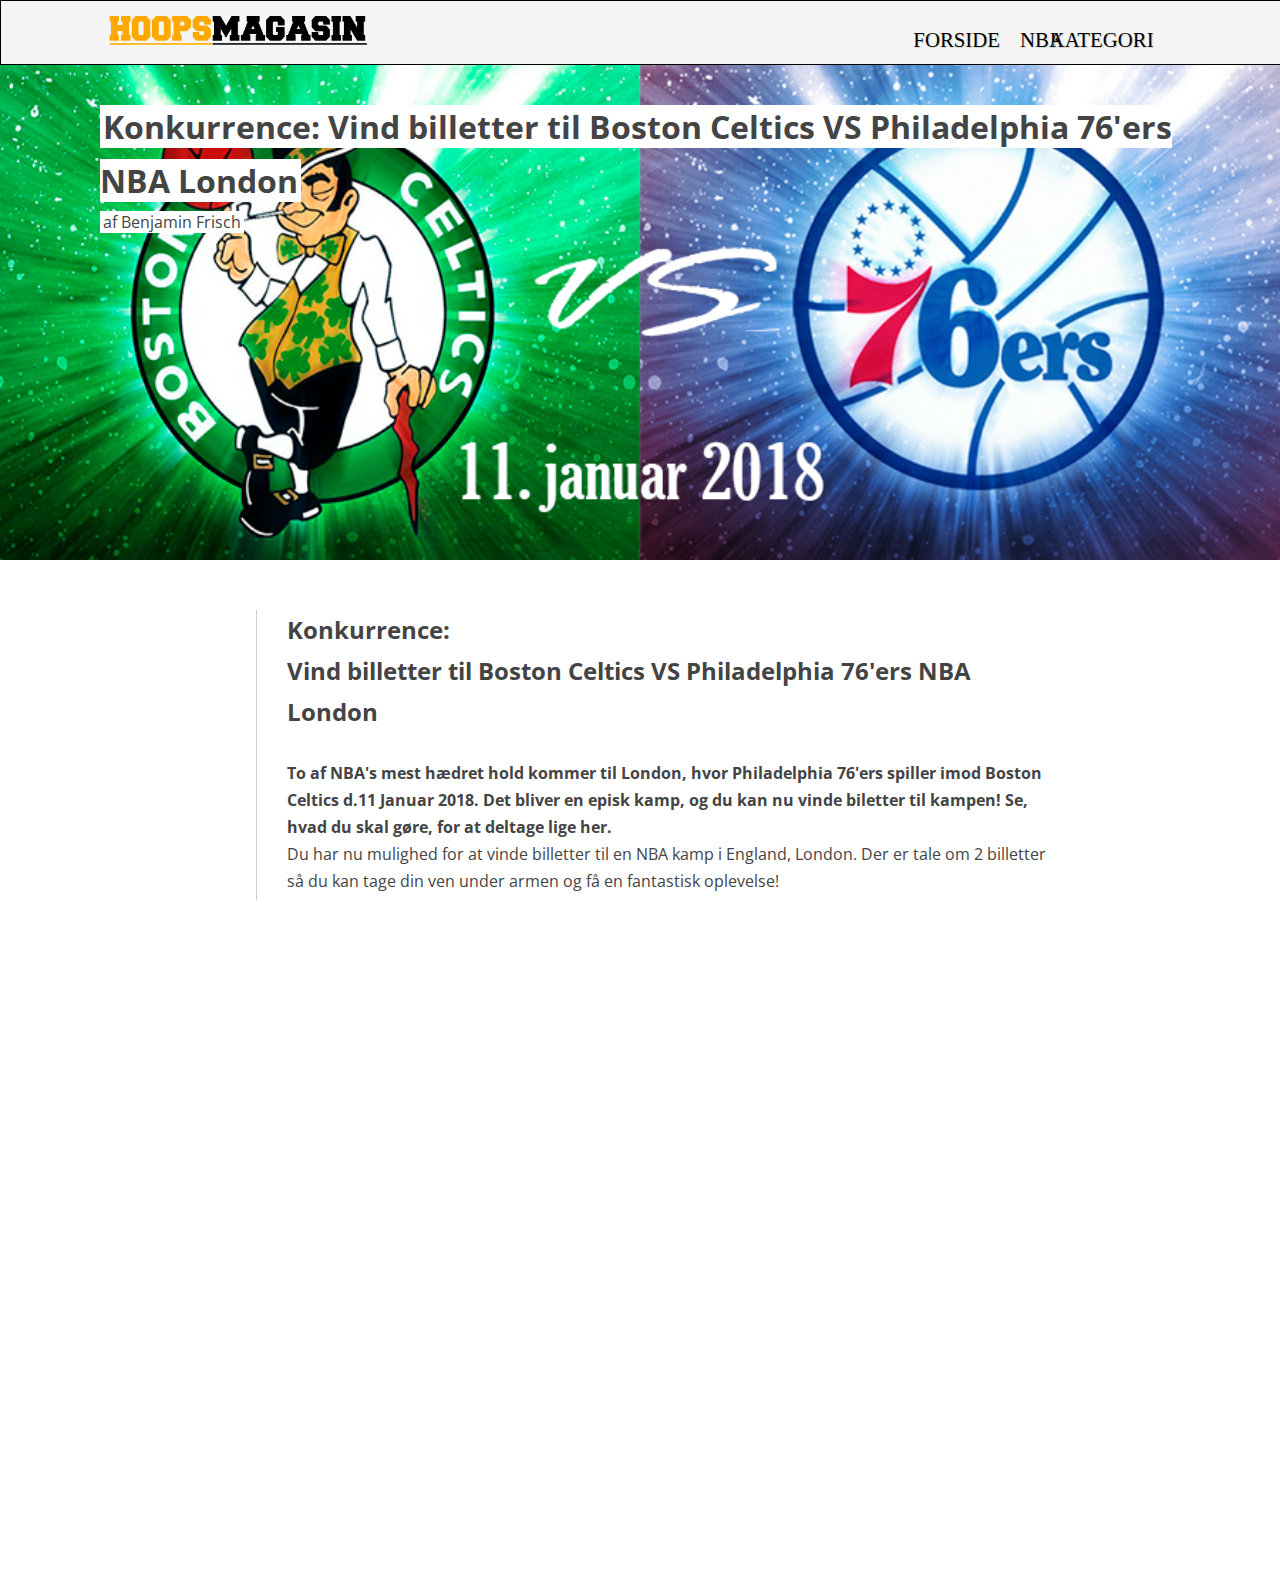
<file: konkurrence.html>
<!DOCTYPE html>
<html>

<head>
    <meta charset="utf-8">
    <meta name="viewport" content="width=device-width, initial-scale=1.0">
    <title>Hoops Magasin</title>
    <link rel="stylesheet" type="text/css" href="css/style.css">
</head>

<header class="header">
    <a href="./index.html">
        <img id="logo" src="images/hoops%20logo%20png%20simple.png" alt="logo" height=40px width="270px"> </a>

    <nav id="main-menu">
        <ul class="nav-bar">
            <li class="nav-button-kategori"><a href="#">kategori</a></li>
            <li class="nav-button-NBA"><a href="#">NBA</a></li>
            <li class="nav-button-forside"><a href="./index.html">Forside</a></li>
        </ul>
    </nav>
</header>

<body>
    <div class="article1">
        <div class="wrapper3">
            <div class="wrapperText1">
                <h1>
                    <mark>Konkurrence: Vind billetter til Boston Celtics VS Philadelphia 76'ers NBA London</mark>
                </h1>
                <p id="author">
                    <mark>af Benjamin Frisch</mark>
                </p>

            </div>
        </div>
        <!--The Text is generated with hipsum.co :) Check it out! -->
        <div class="articleText1">
            <h2>Konkurrence:<br> Vind billetter til Boston Celtics VS Philadelphia 76'ers NBA London</h2>
            <br>


            <h4 class="introduction1">To af NBA's mest hædret hold kommer til London, hvor Philadelphia 76'ers spiller imod Boston Celtics d.11 Januar 2018. Det bliver en episk kamp, og du kan nu vinde biletter til kampen! Se, hvad du skal gøre, for at deltage lige her.</h4>
            <p>Du har nu mulighed for at vinde billetter til en NBA kamp i England, London. Der er tale om 2 billetter så du kan tage din ven under armen og få en fantastisk oplevelse! <br><br> Kampen bliver spillet i "The O2 Arena". Hvis man er stor NBA fan i Europa, er dette en god måde at få oplevelsen af en NBA kamp uden af skulle hele vejen til USA. <br>
            <br>
            For at have chancen for at vinde skal du blot svare rigtigt på nedenstående spørgsmål.
            </p>
             <br>
            
            <p>Hvor mange NBA-mesterskaber har Boston Celtics i alt vundet?</p>
            <br>
<form action="">
  <input type="radio" name="oneAnswer" value="3"> 3<br>
  <input type="radio" name="oneAnswer" value="17"> 17<br>
  <input type="radio" name="oneAnswer" value="8"> 8
</form>


        </div>
    </div>

    <div class="inputholder">
    <form action="/action_page.php">
        <h4>Deltag her:</h4>
        <input type="text" name="fname" placeholder="Fornavn"><br>
        
        <input type="text" name="lname" placeholder="Efternavn"><br>
        
        <input type="text" name="ename" placeholder="Email"><br>
        
        <input type="text" name="aname" placeholder="Adresse"><br>
        
        <input type="text" name="bname" placeholder="By"><br>
        
        <input type="text" name="tname" placeholder="Tlf"><br>
        
        <input type="submit" value="Deltag"
               >
    </form>
</div>
    
</body>
</file>
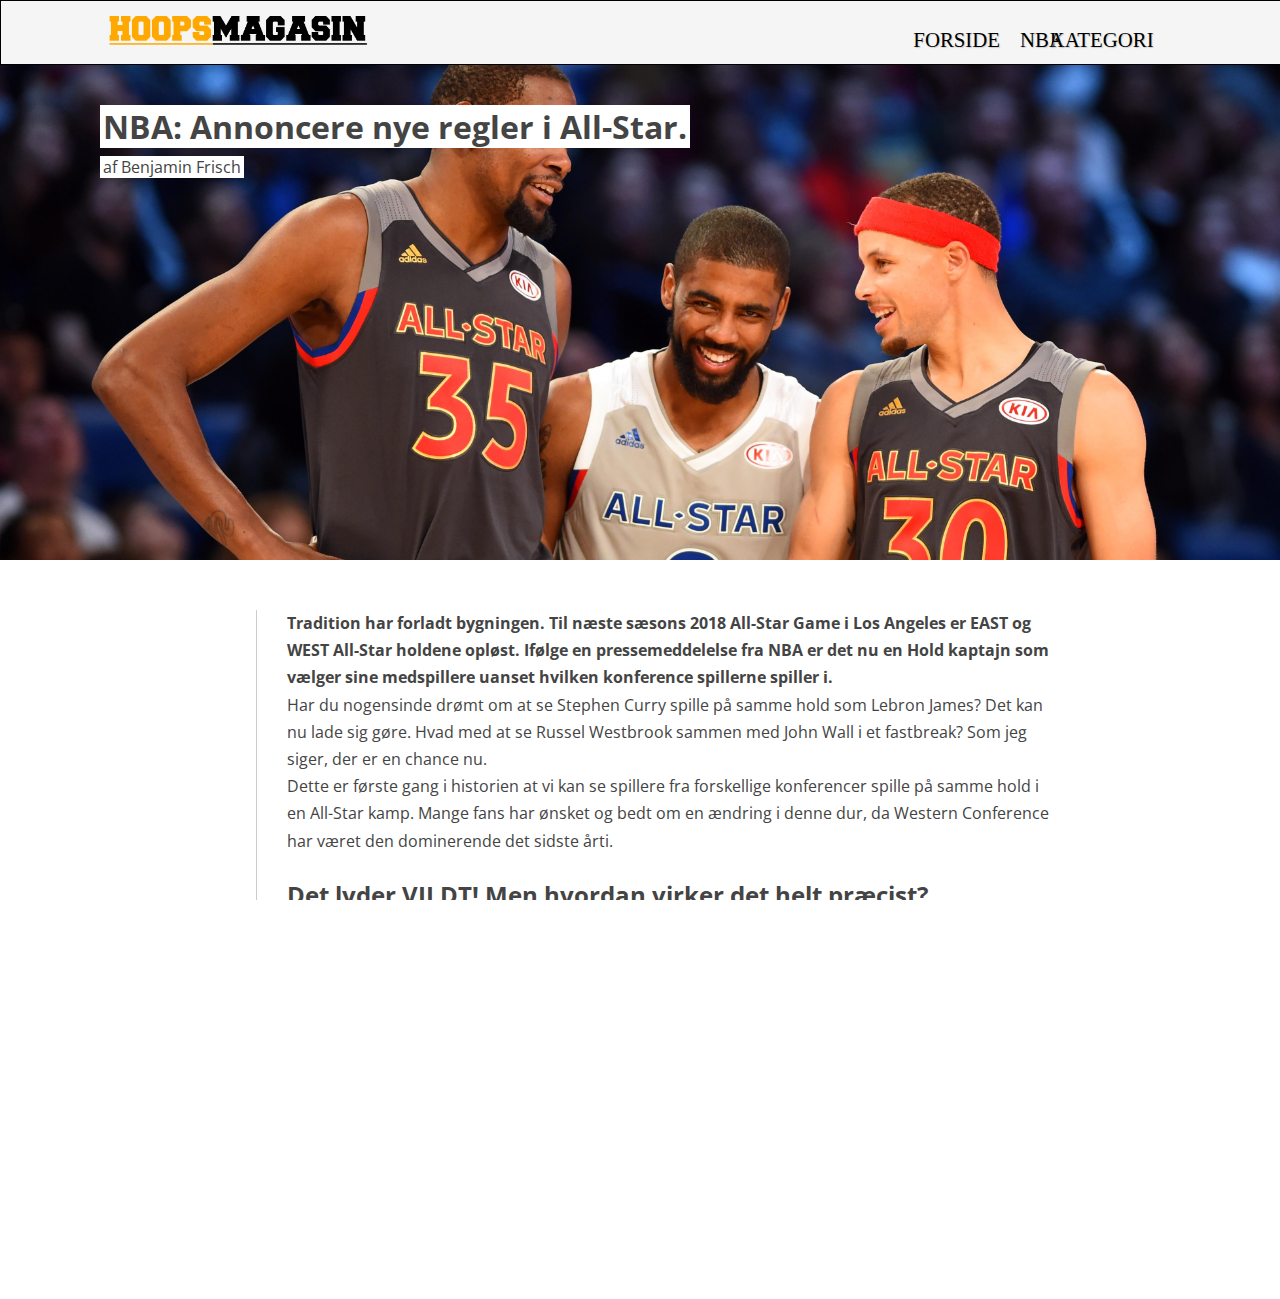
<file: nba nyhed.html>
<!DOCTYPE html>
<html>

<head>
    <meta charset="utf-8">
    <meta name="viewport" content="width=device-width, initial-scale=1.0">
    <title>Hoops Magasin</title>
    <link rel="stylesheet" type="text/css" href="css/style.css">
</head>

<header class="header">
    <a href="./index.html">
        <img id="logo" src="images/hoops%20logo%20png%20simple.png" alt="logo" height=40px width="270px"> </a>

    <nav id="main-menu">
        <ul class="nav-bar">
            <li class="nav-button-kategori"><a href="#">kategori</a></li>
            <li class="nav-button-NBA"><a href="#">NBA</a></li>
            <li class="nav-button-forside"><a href="./index.html">Forside</a></li>
        </ul>
    </nav>
</header>

<body>
    <div class="article1">
        <div class="wrapper2">
            <div class="wrapperText1">
                <h1>
                    <mark>NBA: Annoncere nye regler i All-Star.</mark>
                </h1>
                <p id="author">
                    <mark>af Benjamin Frisch</mark>
                </p>

            </div>
        </div>
        <!--The Text is generated with hipsum.co :) Check it out! -->
        <div class="articleText1">
            <h4 class="introduction1">Tradition har forladt bygningen. Til næste sæsons 2018 All-Star Game i Los Angeles er EAST og WEST All-Star holdene opløst. Ifølge en pressemeddelelse fra NBA er det nu en Hold kaptajn som vælger sine medspillere uanset hvilken konference spillerne spiller i.</h4>
            <p>Har du nogensinde drømt om at se Stephen Curry spille på samme hold som Lebron James? Det kan nu lade sig gøre. Hvad med at se Russel Westbrook sammen med John Wall i et fastbreak? Som jeg siger, der er en chance nu.<br> Dette er første gang i historien at vi kan se spillere fra forskellige konferencer spille på samme hold i en All-Star kamp. Mange fans har ønsket og bedt om en ændring i denne dur, da Western Conference har været den dominerende det sidste årti.
            </p>
            <h2>Det lyder VILDT! Men hvordan virker det helt præcist?</h2>
            <p>
                Der vil stadig være 24 spillere i alt, valgt af fans, spillere og medierne som stemmer for de 10 All-Star startere, ligesom sidste år. Så 12 spillere fra hver konference får stadig en plads på et af holdene. Trænerne vælger stadig 14 reserver/udskiftere som skal spille på holdet efter starterne er blevet valgt.
                <br>
                <br> De to spillere som får flest stemmer vil blive holdkaptajner (velkommen tilbage til skolegården). Derfra skiftes kaptajnerne til at vælge deres holdspillere… du ved hvordan det fungere! Der er desuden ingen skam i at blive valgt til sidst, da det er de færreste spillere som overhovedet får lov til at være med til All-Star.
                <br>
                <br> Ændringen af spillet var særdeles pga. Chris Paul som også fungere som præsident af NBPA (National Basketball Players Association). Der er formentlig mange spillere som er fan af den nye ændring, men især Chris Paul er nemlig stor tilhænger af ideen.
            </p>

        </div>
    </div>

</body>
</file>
<file: css/style.css>
@import url(https://fonts.googleapis.com/css?family=Open+Sans:400,300,700);
.header {
    position: fixed;
    background-color: whitesmoke;
    width: 100%;
    height: 7%;
    border: solid 1px black;
    z-index: 1;
}

#logo {
    position: absolute;
    text-align: center;
    float: left;
    top: 15%;
    left: 8%;
}


html,
body {
    overflow-x: hidden;
}

body {
    margin-left: 20%;
}

.slide {
    width: 100%;
    height: 100%;
    background: white no-repeat center center fixed;
    background-size: cover;
    text-align: center;
    cursor: pointer;
    ;
    color: white;
}

.slide__label {
    position: absolute;
    width: 100%;
    bottom: 0;
    padding: 32px;
    font-family: "Helvetica", "Arial", sans;
    font-weight: 900;
    font-size: 64px;
}
.slide {
   
}

.slide:nth-of-type(1) {
    background-image: url(/images/gellidon%20landingpage.png);
    cursor: auto;
    
}

.slide:nth-of-type(2) {
    background-image: url(/images/RedigeretStreetballLokationer/IMG_0376-2.jpg);
}

.slide:nth-of-type(3) {
    background-image: url(/images/usa_today_9888923.1487562403.jpg);
}

.slide:nth-of-type(4) {
    background-image: url(/images/boston%20vs%20philly.png);
}

body {
    font-family: sans-serif;
}

#main-menu .nav-bar {
    list-style: none;
    margin-top: 40px;
}

#main-menu .nav-bar li {
    display: inline;
    padding: 0 10px;
}

#main-menu .nav-bar li a {
    text-decoration: none;
    padding-left: 25px;
    padding-right: 25px;
    text-transform: uppercase;
    color: black;
    text-shadow: 1px 1px 1px #ccc;
    float: right;
    font-family: League Gothic;
    font-size: 130%;
    position: absolute;
}

.nav-bar .nav-button-kategori a {
    right: 8%;
    top: 33%;
}

.nav-bar .nav-button-kategori a:hover {
    border-bottom: 2px solid orange;
}

.nav-bar .nav-button-NBA a {
    right: 15%;
    top: 33%;
}

.nav-bar .nav-button-NBA a:hover {
    border-bottom: 2px solid orange;
}

.nav-bar .nav-button-forside a {
    right: 20%;
    top: 33%;
}

.nav-bar .nav-button-forside a:hover {
    border-bottom: 2px solid orange;
}


}
h2 {
    margin-top: 20px;
}
mark {
    background-color: white;
    padding: 0px 3px;
}
.wrapper {
    padding: 100px;
    margin: 0 0 50px 0;
    text-align: left;
    height: 40vh;
    background-size: cover;
    transition: all 0.4s ease;
}
.button {
    position: relative;
    display: inline-block;
    padding: 20px 40px;
    border: 2px solid white;
    line-height: 1; // Normalize height
    font: 600 12px 'Montserrat', sans-serif;
    text-align: center;
    text-decoration: none;
    text-transform: uppercase;
    letter-spacing: 1.5px;
    color: orange;
    appearance: none;
    background-color: rgba(255, 255, 255, 0.2);
}
.button:hover {
    color: orange;
    background-color: white;
}
@import url(https://fonts.googleapis.com/css?family=Open+Sans:400,300,700);
* {
    /* I know I could write "margin: 0; padding: 0;". But that's not performant. */
    
    font-family: 'Open Sans';
    line-height: 170%;
    color: #444;
}
body,
p,
h1,
h2 {
    margin: 0;
}
h2 {
    margin-top: 20px;
}
mark {
    background-color: white;
    padding: 0px 3px;
}
.wrapper1 {
    padding: 100px;
    margin: 0 0 50px 0;
    text-align: left;
    height: 40vh;
    background-size: cover;
   
    background: url(/images/RedigeretStreetballLokationer/IMG_0376-2.jpg) no-repeat center center;
    background-size: cover;
}
.wrapper2 {
    padding: 100px;
    margin: 0 0 50px 0;
    text-align: left;
    height: 40vh;
   
    background: url(/images/usa_today_9888923.1487562403.jpg) no-repeat;
    background-size: cover;
}
.wrapper3 {
    padding: 100px;
    margin: 0 0 50px 0;
    text-align: left;
    height: 40vh;
   
    background: url(/images/boston%20vs%20philly.png) no-repeat;
    background-size: cover;
}
.articleText1 {
    margin: 0 10% 30px 20%;
    width: 60%;
    max-width: 800px;
    padding-left: 30px;
    border-left: 1px solid #cccccc;
    transition: all 0.4s ease;
}
.introduction {
    margin-bottom: 20px;
}
@media only screen and (max-width: 1000px) {
    /* For tablets: */
    
    .articleText {
        margin: 0 10% 30px 10%;
        width: 80%;
        max-width: 800px;
        padding-left: 0px;
        border: 0;
    }
}
@media only screen and (max-width: 768px) {
    /* For mobile phones: */
    
    .articleText {
        margin: 0 5% 30px 5%;
        width: 90%;
    }
    
    .wrapper {
        padding: 5%;
    }
}
#nr1 align {}
#nr2 align {}
* {
    margin: 0;
}
html,
body {
    height: 100%;
}
.page-wrap {
    min-height: 100%;
    /* equal to footer height */
    
    margin-bottom: -142px;
}
.page-wrap:after {
    content: "";
    display: block;
}
.site-footer,
.page-wrap:after {
    height: 9%;
    
}
.site-footer {
    background-color:whitesmoke;
    color:dimgrey;
    font-family: gothic;
    text-align: center;
}
.arrows {
    width: 60px;
    height: 72px;
    position: absolute;
    top: 80%;
    left: 50%;
    margin-left: -30px;
    bottom: 20px;
}
.arrows path {
    stroke: white;
    fill: transparent;
    stroke-width: 3px;
    animation: arrow 5s infinite;
    -webkit-animation: arrow 3s infinite;
}
@keyframes arrow {
    0% {
        opacity: 0
    }
    
    40% {
        opacity: 1
    }
    
    80% {
        opacity: 0
    }
    
    100% {
        opacity: 0
    }
}
@-webkit-keyframes arrow/*Safari and Chrome*/
{
    0% {
        opacity: 0
    }
    
    40% {
        opacity: 1
    }
    
    80% {
        opacity: 0
    }
    
    100% {
        opacity: 0
    }
}
.arrows path.a1 {
    animation-delay: -1s;
    -webkit-animation-delay: -1s;
    /* Safari 和 Chrome */
}
.arrows path.a2 {
    animation-delay: -0.5s;
    -webkit-animation-delay: -0.5s;
    /* Safari 和 Chrome */
}
.arrows path.a3 {
    animation-delay: 0s;
    -webkit-animation-delay: 0s;
    /* Safari 和 Chrome */
}


.inputholder {
   
    text-align: center;
    top: 99%;
    right: 50%;
    
    margin-bottom: 10%;
    
    
}
</file>
